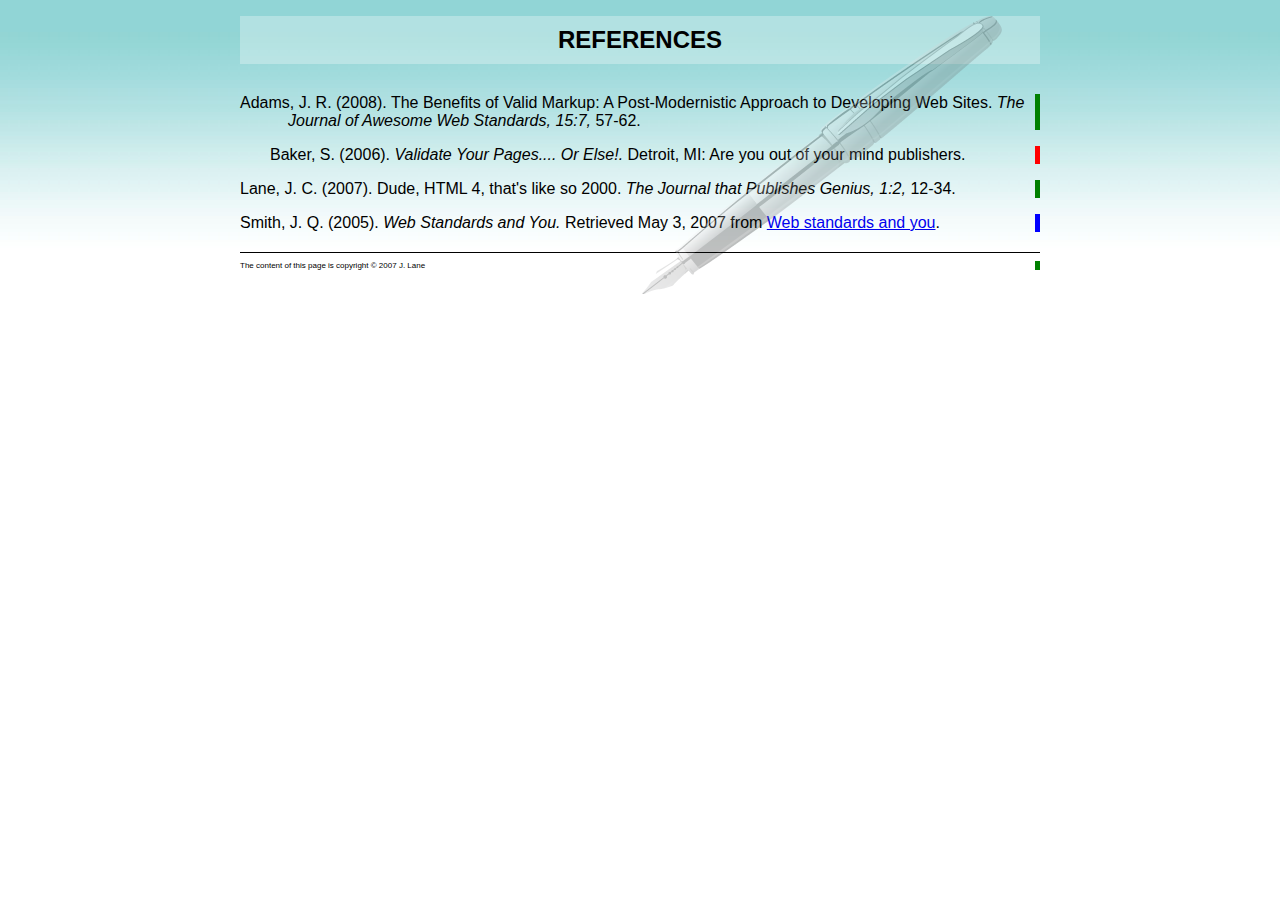
<file: index.html>
<!DOCTYPE html>

<html>
	<head>
  		<meta charset="utf-8" />
  		<title>References</title>
  		<style type="text/css">
    		@import url("styles.css");
 		</style>
	</head>
	<body>
 		<div id="bggraphic"></div>
  		<div id="header">
    		<h1>References</h1>
  		</div>
  		<div id="references">
    		<cite id="article">Adams, J. R. (2008). The Benefits of Valid Markup:
     A Post-Modernistic Approach to Developing Web Sites. <em>The Journal
     of Awesome Web Standards, 15:7,</em> 57-62. 
		</cite>	
    		<cite class="book">Baker, S. (2006). <em>Validate Your Pages....
     Or Else!.</em> Detroit, MI: Are you out of your mind publishers.</cite>
    		<cite id="article">Lane, J. C. (2007). Dude, HTML 4, that's like
     so 2000. <em>The Journal that Publishes Genius, 1:2, </em> 12-34.</cite>
    		<cite class="website">Smith, J. Q. (2005). <em>Web Standards and You.</em>
     Retrieved May 3, 2007 from <a href="http://www.webstandardsandyou.com/">
     Web standards and you</a>.</cite>
  		</div>
  		<div id="footer">
    		<p id="article">The content of this page is copyright © 2007 
      <a href="mailto:jonathanlane@gmail.com">J. Lane</a></p>
  		</div>
	</body>
</html>
</file>
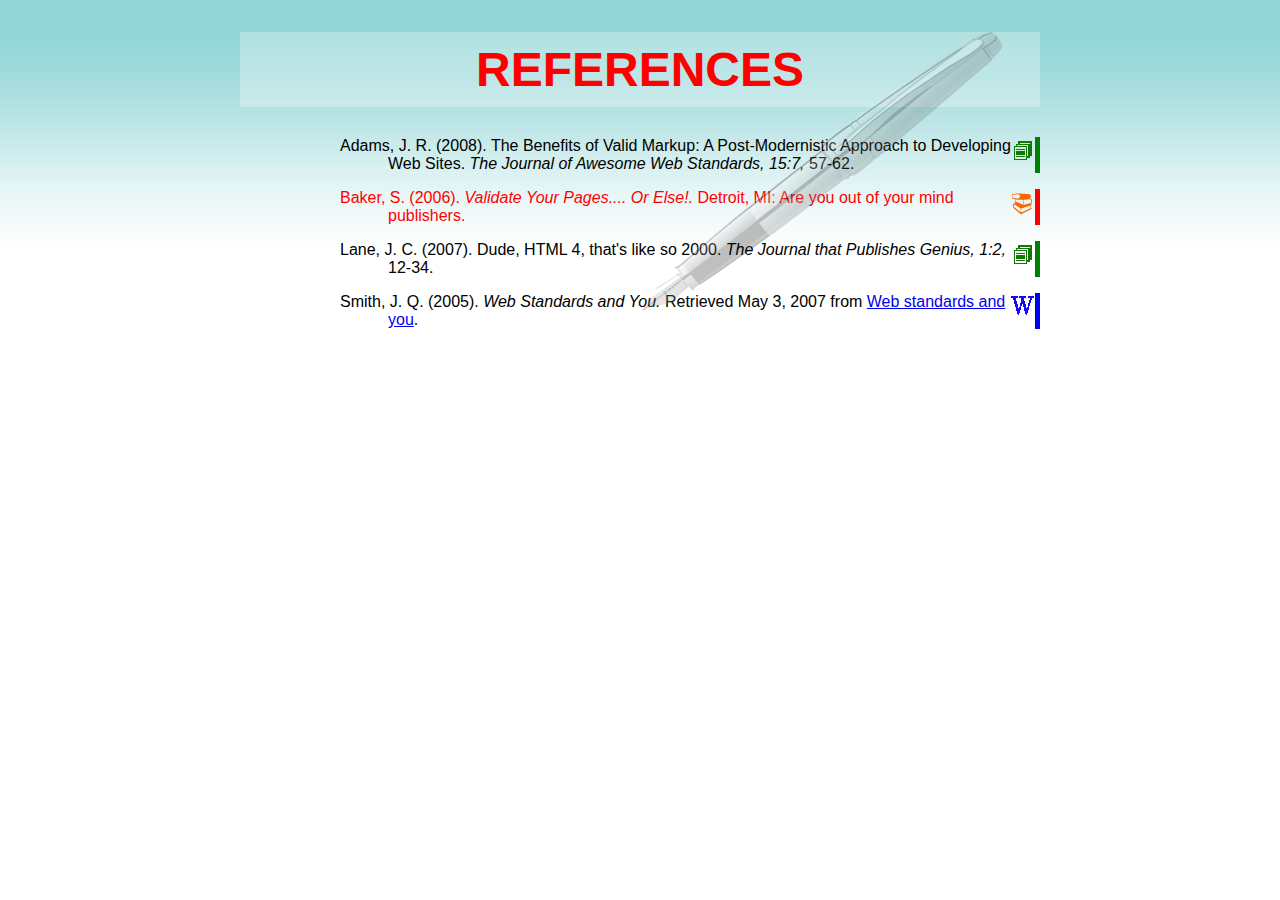
<file: A1/ACT 2/index.html>
<!DOCTYPE html>

<html>
<head>
  <meta charset="utf-8" />
  <title>References</title>
  <style type="text/css">
    @import url("style.css");
  </style>
</head>
<body>
  <div id="bggraphic"></div>
  <div id="header">
    <h1>References</h1>
  </div>
  <div id="references">
    <cite class="article">Adams, J. R. (2008). The Benefits of Valid Markup:
     A Post-Modernistic Approach to Developing Web Sites. <em>The Journal
     of Awesome Web Standards, 15:7,</em> 57-62.</cite>
    <cite class="book">Baker, S. (2006). <em>Validate Your Pages....
     Or Else!.</em> Detroit, MI: Are you out of your mind publishers.</cite>
    <cite class="article">Lane, J. C. (2007). Dude, HTML 4, that's like
     so 2000. <em>The Journal that Publishes Genius, 1:2, </em> 12-34.</cite>
    <cite class="website">Smith, J. Q. (2005). <em>Web Standards and You.</em>
     Retrieved May 3, 2007 from <a href="http://www.webstandardsandyou.com/">
     Web standards and you</a>.</cite>
  </div>
  <div id="footer">
    <p>The content of this page is copyright � 2007 
      <a href="mailto:jonathanlane@gmail.com">J. Lane</a></p>
  </div>
</body>
</html>
</file>
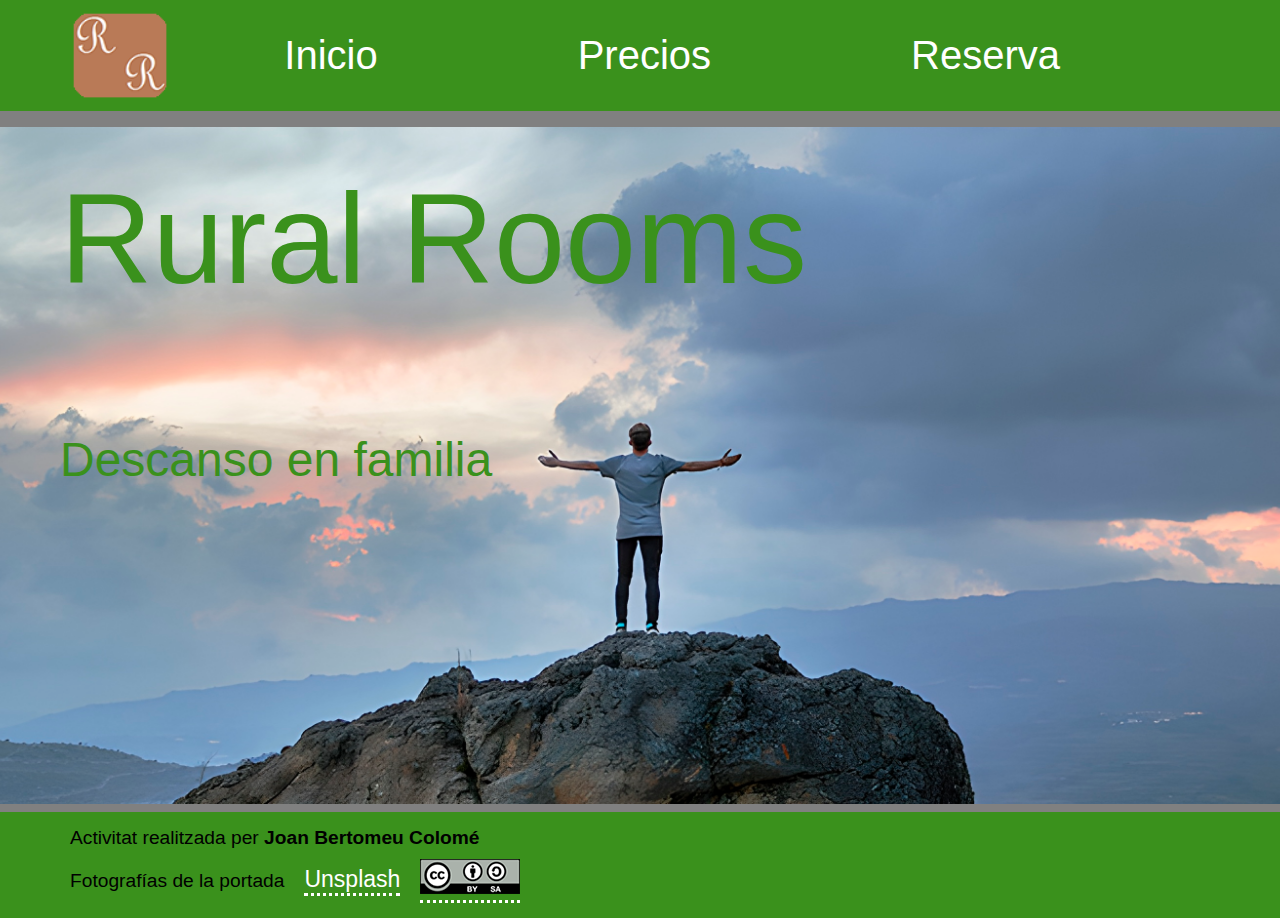
<file: A4/RuralRooms/index.html>
<!DOCTYPE html>
<html lang="es">
<head>
    <meta charset="UTF-8">
    <meta name="viewport" content="width=device-width, initial-scale=1.0">
    <title>Rural Rooms</title>
    <link rel="stylesheet" href="estilos.css">
</head>
<body>
    <header>
        <div class="navbar">
            <img src="./img/RRLogo.png" alt="Logo de Rural Rooms" class="logo">
            <nav>
                <ul>
                    <li><a href="index.html">Inicio</a></li>
                    <li><a href="precios.html">Precios</a></li>
                    <li><a href="reserva.html">Reserva</a></li>
                </ul>
            </nav>
        </div>
    </header>
    
    <main>
        <section class="portada">
            <div class="texto-portada">
                <h1>Rural Rooms</h1>
                <p>Descanso en familia</p>
            </div>
        </section>
    </main>

    <footer>
        <p>Activitat realitzada per <strong>Joan Bertomeu Colomé</strong></p>
        <div class="footer-content">
            <p>Fotografías de la portada</p>
            <a href="https://unsplash.com/es" target="_blank">Unsplash</a>
           <a href="http://creativecommons.org/licenses/by-sa/4.0/"><img src="./img/creative-commons.png" alt="Licencia" class="licencia"></a> 
        </div>
    </footer>
</body>
</html>
</file>
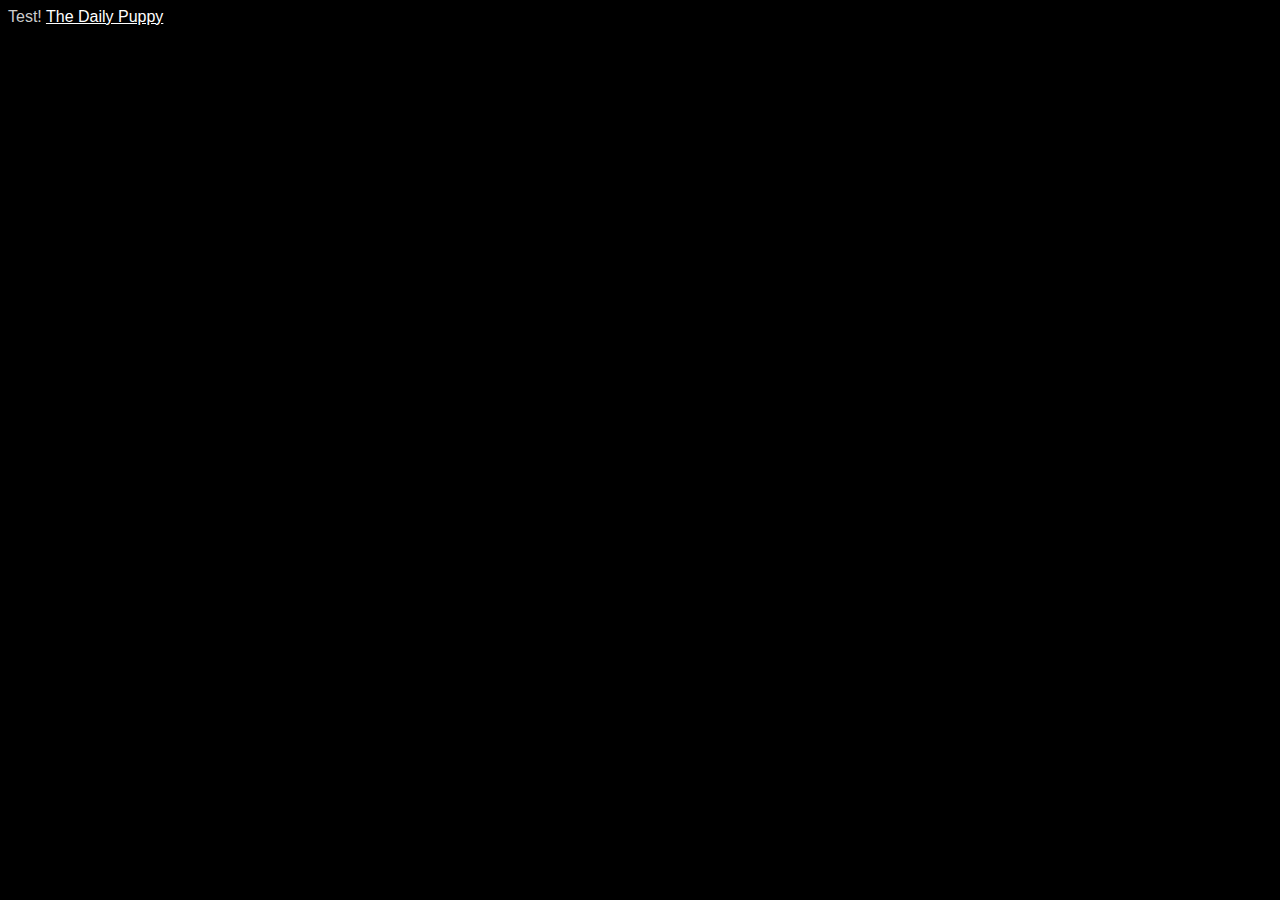
<file: css i javascript per separat.html>
<!DOCTYPE html>
<html>
<head>
   <title>Breeding Dogs–Tips about Alsatians</title>
   <meta name="description" content="How to breed Alsatians, tips on proper
    breeding and information about common issues with this breed.">
   <meta name="keywords" content="Dogs,Alsatian,Breeding,Dog,Tips,Free,Pet">
   <link rel="stylesheet" type="text/css" media="screen" href="screenstyles.css">
   <link rel="stylesheet" type="text/css" media="print" href="printstyles.css">
   <script src="leaving.js"></script>
</head>
<body>
Test!
<a href="http://dailypuppy.com" onclick="return leave()">The Daily Puppy</a>
</body>
</html>
</file>
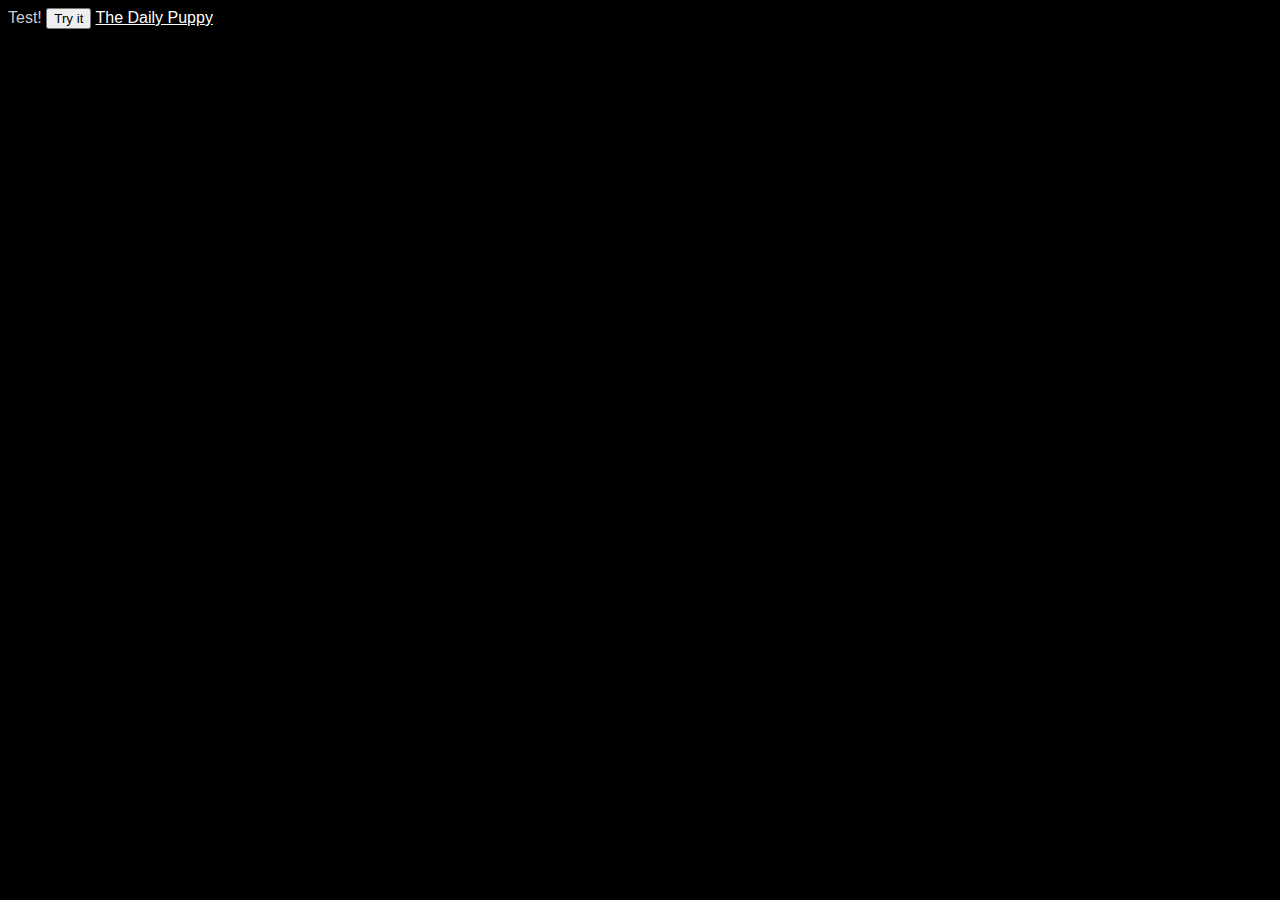
<file: test_javascript1.html>
<!DOCTYPE html>
<html>
<head>
   <title>Breeding Dogs–Tips about Alsatians</title>
   <meta charset="utf-8" />
   <meta name="description" content="How to breed Alsatians, tips on proper
    breeding and information about common issues with this breed.">
   <meta name="keywords" content="Dogs,Alsatian,Breeding,Dog,Tips,Free,Pet">
   <style type="text/css" media="screen">
      body{
         background:#000;
         color:#ccc;
         font-family: helvetica, arial, sans-serif;
      }
      a {color:#fff}
   </style>
   <style type="text/css" media="print">
      body{
         background:#fff;
         color:#000;
         font-family: helvetica, arial, sans-serif;
         font-size:300%;
      }
   </style>
   <script>
      function leave(){
         confirm("This will take you to another site,\n are you sure you want to go?");
      }
   </script>
</head>
<body>
Test!
<button onclick="leave()">Try it</button>
<a href="http://dailypuppy.com" onclick="return leave()">The Daily Puppy</a>
</body>
</file>
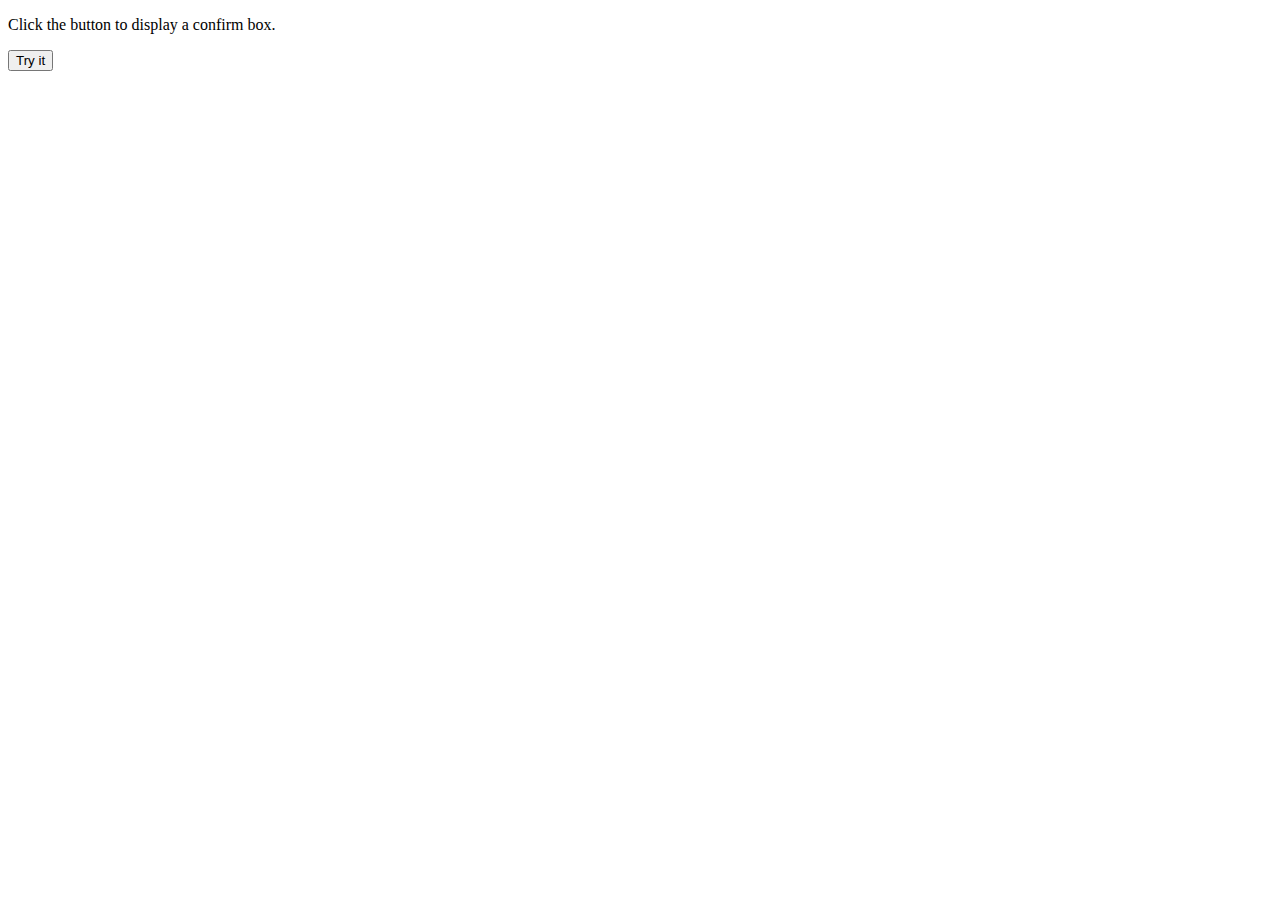
<file: test_javascript2.html>
<!DOCTYPE html>
<html>
<head>
<script>
function myFunction() {
    confirm("Press a button!");
}
</script>
</head>
<body>

<p>Click the button to display a confirm box.</p>

<button onclick="myFunction()">Try it</button>



</body>
</html>
</file>
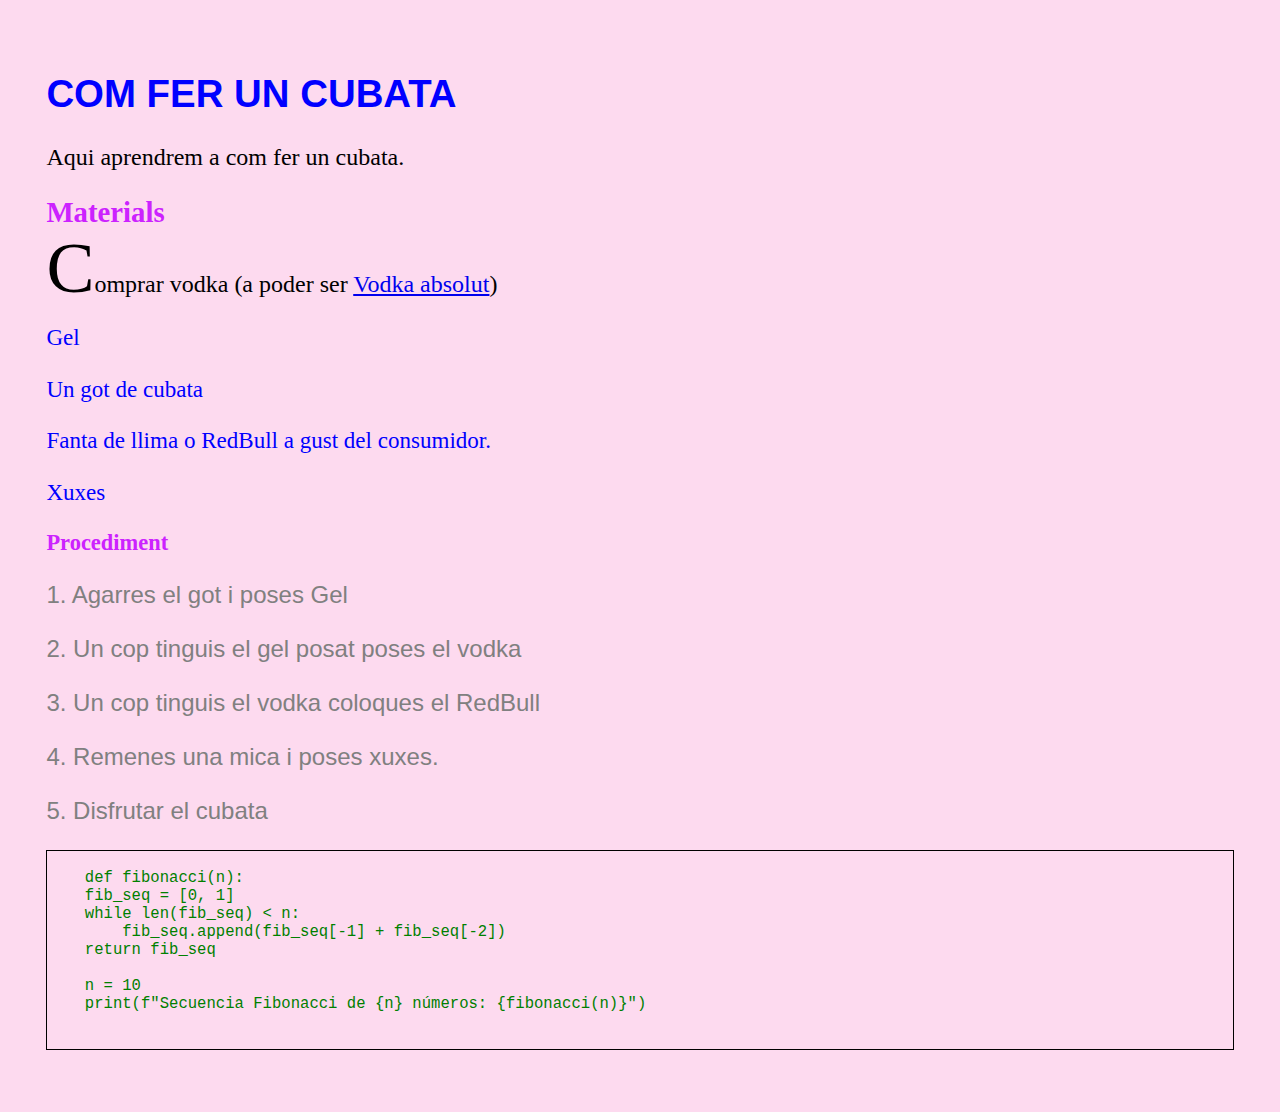
<file: A2/A2ex1.html>
<!DOCTYPE html>
<html>
    <head>
        <meta charset="UTF-8">
        <title> EL MILLOR CUBATA</title>
        <style type="text/css">
            @import url("A2ex1.css");
        </style>
    </head>

    <body>
        <h1> COM FER UN CUBATA</h1>
    <p>Aqui aprendrem a com fer un cubata.  </p>
        <h2>Materials</h2>
        <p id="IMPORTANT"> Comprar vodka (a poder ser <a href="https://www.absolut.com/es-es/">Vodka absolut</a>)</p>
        <p class="Materials"> Gel</p>
        <p class="Materials"> Un got de cubata</p>
        <p class="Materials"> Fanta de llima o RedBull a gust del consumidor.</p>
        <p class="Materials"> Xuxes</p>

        <h3>Procediment</h2>
            <p class="pas">1. Agarres el got i poses Gel</p>
            <p class="pas">2. Un cop tinguis el gel posat poses el vodka</p>
            <p class="pas">3. Un cop tinguis el vodka coloques el RedBull</p>
            <p class="pas">4. Remenes una mica i poses xuxes.</p>
            <p class="pas">5. Disfrutar el cubata</p>

            <pre><code>
    def fibonacci(n):
    fib_seq = [0, 1]
    while len(fib_seq) < n:
        fib_seq.append(fib_seq[-1] + fib_seq[-2])
    return fib_seq
            
    n = 10
    print(f"Secuencia Fibonacci de {n} números: {fibonacci(n)}")</code>
    </body>
</html>
</file>
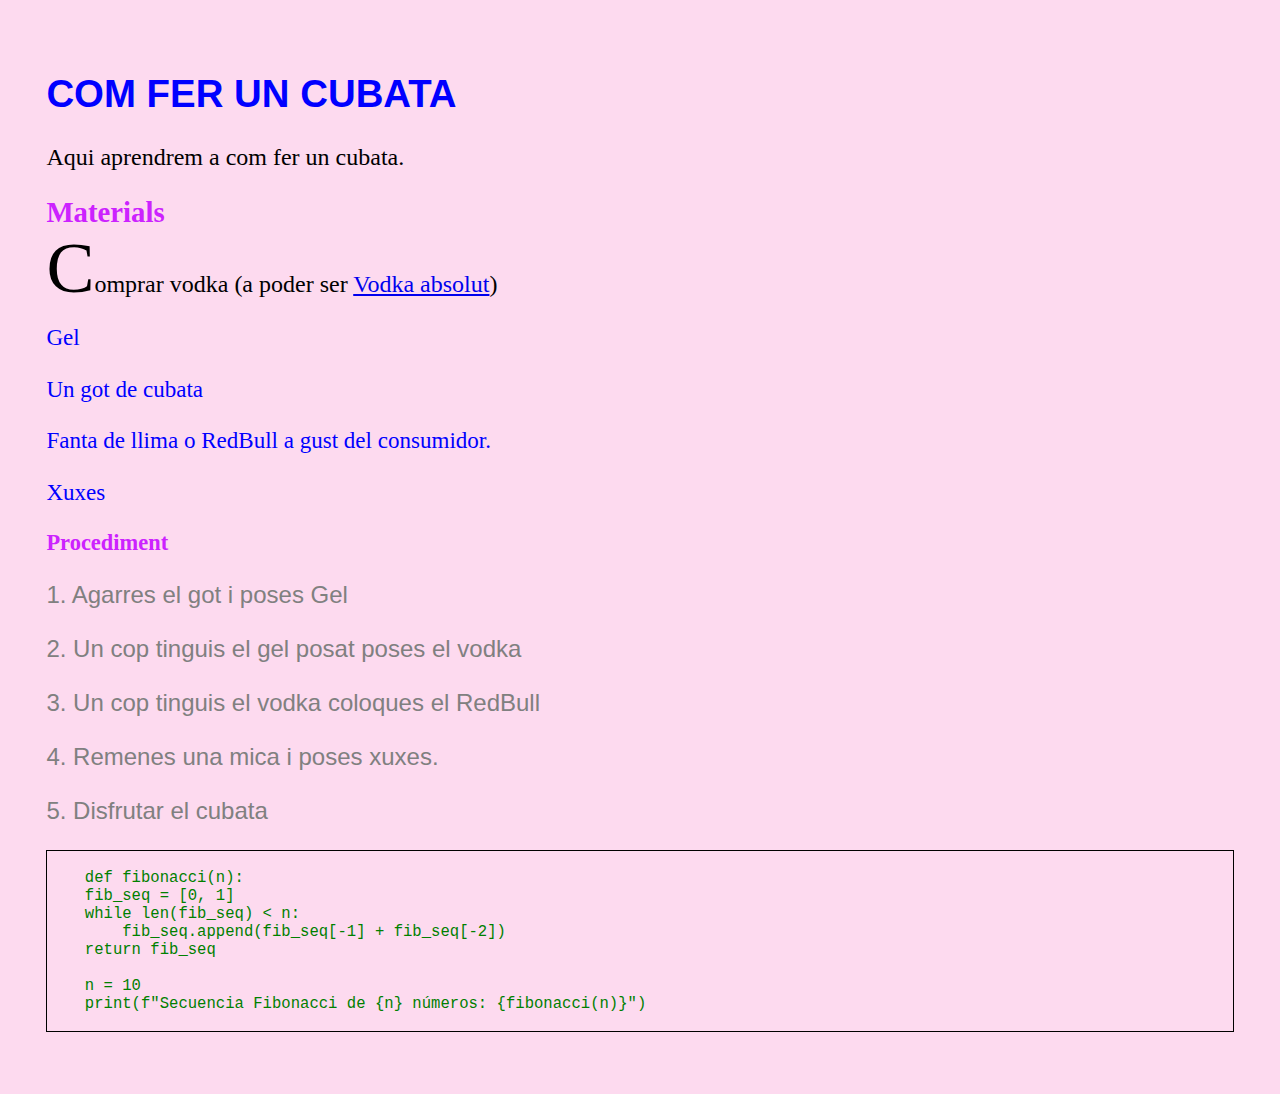
<file: A2/PROVISIONAL.html>
<!DOCTYPE html>
<html>
    <head>
        <meta charset="UTF-8">
        <title> EL MILLOR CUBATA</title>
        <style type="text/css">
            @import url("nose.css");
        </style>
    </head>

    <body>
        <h1> COM FER UN CUBATA</h1>
    <p>Aqui aprendrem a com fer un cubata.  </p>
        <h2>Materials</h2>
        <p id="IMPORTANT"> Comprar vodka (a poder ser <a href="https://www.absolut.com/es-es/">Vodka absolut</a>)</p>
        <p class="Materials"> Gel</p>
        <p class="Materials"> Un got de cubata</p>
        <p class="Materials"> Fanta de llima o RedBull a gust del consumidor.</p>
        <p class="Materials"> Xuxes</p>

        <h3>Procediment</h2>
            <p class="pas">1. Agarres el got i poses Gel</p>
            <p class="pas">2. Un cop tinguis el gel posat poses el vodka</p>
            <p class="pas">3. Un cop tinguis el vodka coloques el RedBull</p>
            <p class="pas">4. Remenes una mica i poses xuxes.</p>
            <p class="pas">5. Disfrutar el cubata</p>

            <pre><code>
    def fibonacci(n):
    fib_seq = [0, 1]
    while len(fib_seq) < n:
        fib_seq.append(fib_seq[-1] + fib_seq[-2])
    return fib_seq
            
    n = 10
    print(f"Secuencia Fibonacci de {n} números: {fibonacci(n)}")</code>
    </body>
</html>
</file>
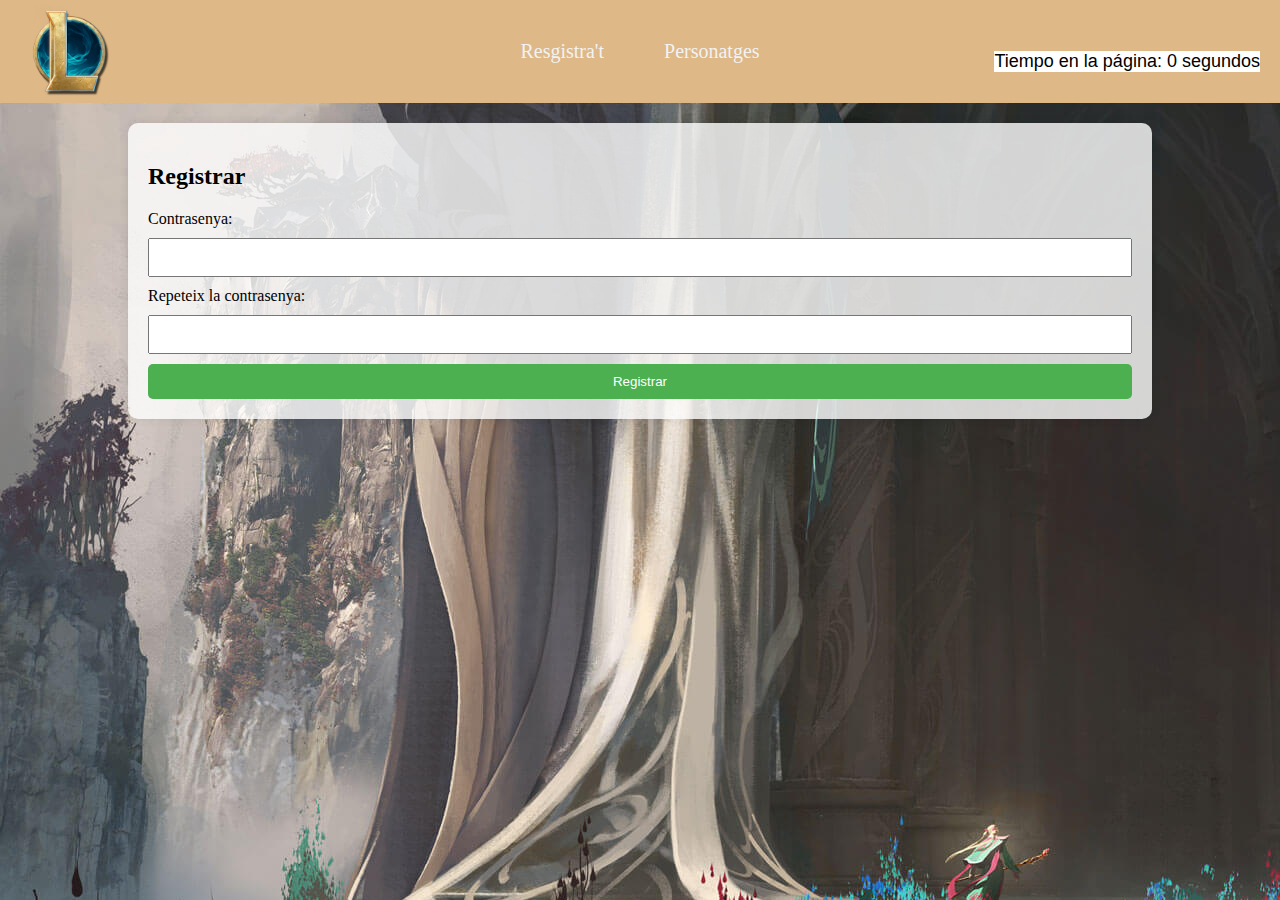
<file: A5/registrar.html>
<!DOCTYPE html>
<html lang="ca">
<head>
    <meta charset="UTF-8">
    <meta name="viewport" content="width=device-width, initial-scale=1.0">
    <title>Registrar</title>
    <style type="text/css">
        @import url("estils.css");
    </style>
</head>
<body>
    <nav>
        <div class="navbar">

            <img src="img/lol-logo.png" alt="Logo" class="navbar-logo">
            <a id="div" href="registrar.html">Resgistra't</a>
            <a id="div" href="pj.html">Personatges</a>
            <div id="timer">Tiempo en la página: 0 segundos</div>
        </div>
    </nav>
    <div class="form-container">
        <h2>Registrar</h2>
        <form id="registerForm">
            <label for="password1">Contrasenya:</label>
            <input type="password" id="password1" name="password1" required>
            <label for="password2">Repeteix la contrasenya:</label>
            <input type="password" id="password2" name="password2" required>
            <button type="button" onclick="validatePassword()">Registrar</button>
        </form>
    </div>
    <script>
        function validatePassword() {
            const password1 = document.getElementById('password1').value;
            const password2 = document.getElementById('password2').value;

            if (password1.length < 8) {
                alert('La contrasenya ha de tenir almenys 8 caràcters.');
                return;
            }

            if (password1 !== password2) {
                alert('Les contrasenyes no coincideixen.');
                return;
            }

            alert('Contrasenya vàlida!');
        }
    </script>
</body>
</html>
</file>
<file: A4/RuralRooms/estilos.css>
* {
    margin: 0;
    padding: 0;
    box-sizing: border-box;
}

body {
    display: flex;
    flex-direction: column;
    min-height: 100vh;
    margin: 0;
    font-family: Arial, sans-serif;
    background-color: #ebedee ;

}

.navbar {
    display: flex;
    align-items: center;
    justify-content: space-between; 
    background-color: #3a911c;
    padding: 10px 20px;
}

.logo {
    width: 100px; 
    margin-left: 50px;
}

nav {
    flex: 1; 
    display: flex;
    justify-content: right; 
    margin-right: 200px;

}

nav ul {
    list-style: none;
    display: flex;
    gap: 200px; 
    padding: 0;
    margin: 0;
    margin-left: 100px; 
}

nav a {
    color: white;
    text-decoration: none;
    font-size: 2.5rem; 
    display: block; 
    text-align: center; 
    margin: 0.5rem 0; 
    
}

nav a:hover {
    text-decoration: underline;
}


.portada {
    position: relative;
    background-image: url('./img/fondoindex.jpg'); 
    background-size: cover;
    background-position: center;
    height: 685px;
    display: flex;
    align-items: center; 
    justify-content: flex-start; 
    color: #3a911c;
    padding-left: 20px; 
    border-top: 8px solid grey;
}

.texto-portada {
    margin-top: var(--hero-margin-top); 
}

.texto-portada h1 {
    font-size: 8em; 
    margin-bottom: 120px; 
    text-align: left; 
    font-weight: normal; 
    margin-left: 40px; 
}

.texto-portada p {
    font-size: 3em; 
    text-align: left; 
    margin-left: 40px; 
    margin-bottom: 20px; 
}

:root {
    --footer-text-margin-left: 40px; 
    --hero-margin-top: -300px; 
    --main-background-color: #ebedee; 
}


footer {
    display: flex;
    flex-direction: column; 
    align-items: flex-start; 
    justify-content: flex-start; 
    background-color: #3a911c;
    color: rgb(0, 0, 0);
    padding: 15px 30px;
    font-size: 1.2em; 
    width: 100%; 
    margin-top: auto; 
    border-top: 8px solid grey;
}

.footer-content {
    display: flex;
    align-items: center;
    justify-content: flex-start; 
    gap: 20px; 
    margin-top: 10px; 
}

.footer-content p,
footer p {
    margin-left: var(--footer-text-margin-left); 
}



.footer-content a {
    color: white;
    text-decoration: none;
    font-size: 1.2em; 
    border-bottom: 3px dotted white;
}

main {
    border-top: 8px solid grey;
    background-color: var(--main-background-color); 
}

h1 {
    margin-top: 40px;
    text-align: center; 
    font-size: 3em; 
    margin-bottom: 20px; 
}

@import url('https://fonts.googleapis.com/css2?family=Comic+Neue:wght@400&display=swap');

.comic-font {
    font-family: 'Comic Neue', sans-serif;
}

.page-container {
    display: flex;
    align-items: flex-start; 
    justify-content: center;
    height: 100vh;
    margin: 0;
    padding-top: 50px; 
}

.table-container {
    width: 90%; 
    height: 80vh; 
    border: 1px solid #ccc;
    border-radius: 8px;
    overflow: hidden;
    display: flex;
    align-items: center;
    justify-content: center;
}

table {
    width: 100%;
    height: 100%; 
    border-collapse: collapse;
}

th, td {
    padding: 20px; 
    font-size: 30px; 
    text-align: center;
    border: 1px solid #ddd;
}

th {
    background-color: #516272;
    color: #fff;
    font-size: 35px; 
}

.room-type {
    text-align: left;
    font-weight: bold;
}

.person-icons img {
    width: 70px; 
    height: 70px;
    margin: 0 3px;
}


.second-row,
.second-row td {
    background-color: #d3d3d3;
}

.fourth-row,
.fourth-row td {
    background-color: #d3d3d3;
}

.common-features,
.common-features td {
    background-color: #516272;
    color: #ffffff;
    font-size: 25px; 
    text-align: center;
}

.form-container {
    width: 90%;
    max-width: 800px;
    padding: 20px;
    background-color: #2c2c2c;
    border-radius: 8px;
    box-shadow: 0px 0px 15px rgba(0, 0, 0, 0.1);
    margin: 0 auto;
    margin-bottom: 50px; 
}


form h2 {
    text-align: center;
    margin-bottom: 20px;
    color: #ffffff;
}

.fieldset-container {
    display: flex;
    flex-wrap: wrap;
    gap: 20px;
}

.fieldset-item {
    flex: 1 1 45%;
    min-width: 300px;
}

fieldset {
    margin-bottom: 15px;
    border: 1px solid #ddd;
    border-radius: 5px;
    padding: 15px;
}

legend {
    padding: 0 10px;
    font-weight: bold;
    color: #ffffff;
}

label {
    display: block;
    margin-top: 10px;
    color: #ffffff;
}

input[type="text"],
input[type="email"],
input[type="tel"],
input[type="password"],
input[type="number"],
input[type="date"],
input[type="time"],
select,
textarea {
    width: 100%;
    padding: 10px;
    margin-top: 5px;
    border: 1px solid #ccc;
    border-radius: 5px;
    font-size: 16px;
}

textarea {
    resize: vertical;
}

input[type="checkbox"] {
    margin-top: 10px;
    transform: scale(1.2);
}

.note {
    font-size: 14px;
    color: #888888;
    margin-top: 5px;
}

button[type="submit"] {
    width: 100%;
    padding: 12px;
    background-color: #516272;
    color: #ffffff;
    border: none;
    border-radius: 5px;
    font-size: 18px;
    font-weight: bold;
    cursor: pointer;
    transition: background-color 0.3s ease;
    margin-top: 20px;
}

button[type="submit"]:hover {
    background-color: #334455;
}
</file>
<file: screenstyles.css>
body{
	background:#000;
	color:#ccc;
	font-family: helvetica, arial, sans-serif;
}
a {color:#fff}
</file>
<file: printstyles.css>
body{
	background:#fff;
	color:#000;
	font-family: helvetica, arial, sans-serif;
	font-size:300%;
}
</file>
